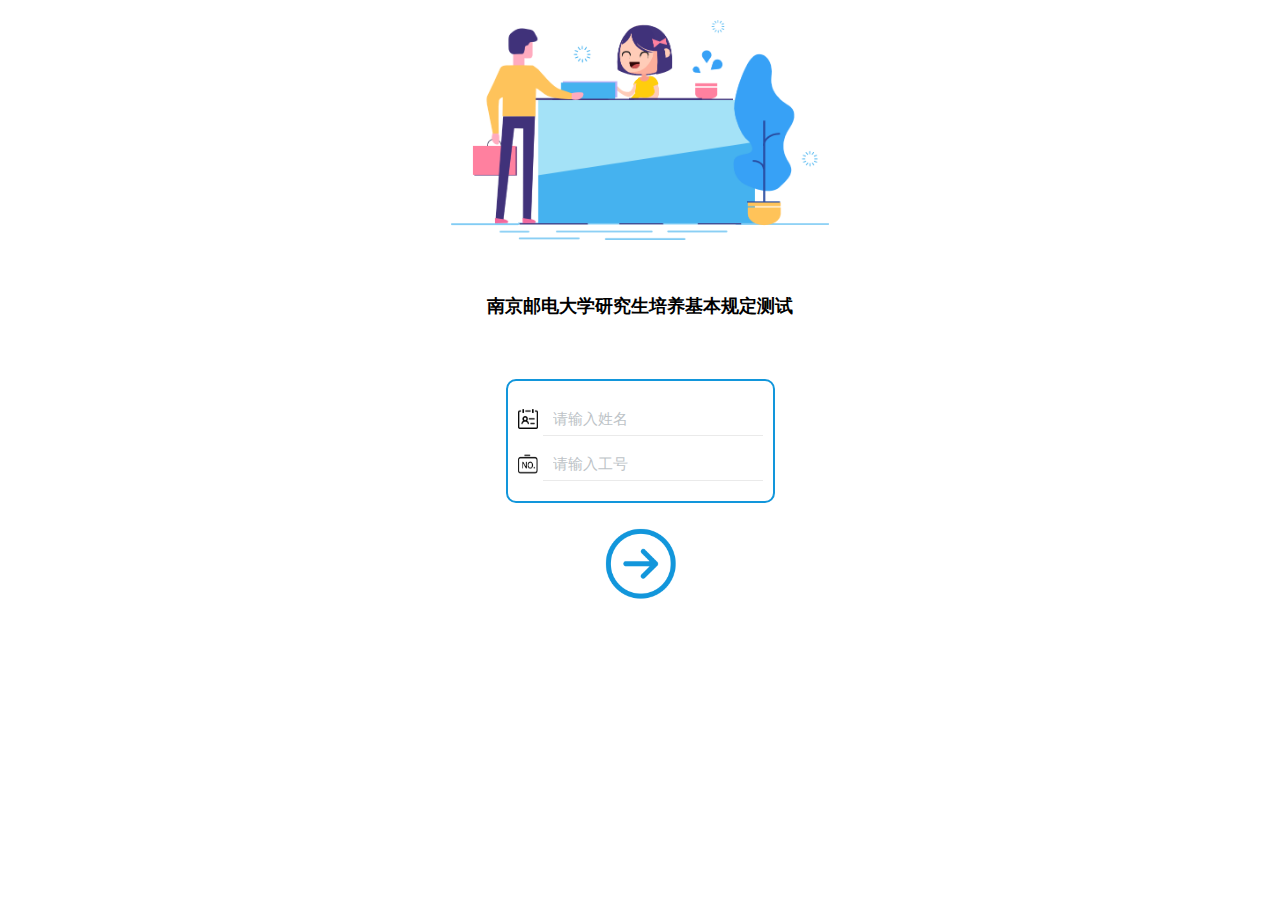
<file: index.html>
<!DOCTYPE html>
<html>

<head>
    <meta charset="UTF-8"/>
    <meta name="viewport" content="width=device-width, initial-scale=1.0"/>
    <title>南京邮电大学研究生培养基本规定测试</title>
    <link rel="stylesheet" href="./css/Exam.css"/>
    <script src="./js/jquery.js"></script>
    <script src="./js/axios.js"></script>
</head>

<body onload="judgeBrowser()" onclick="Backtopimg()">
<div id="loginpage" class="container">
    <div class="box">
        <div>
            <img src="./img/loginpage.png" alt="请登录" width="100%" height="220px" id="topimg"/>
        </div>
        <div class="toptext">南京邮电大学研究生培养基本规定测试</div>
        <div id="notice" style="margin-top: 10px;color: red;font-weight: bold;">
            请点击右上角三个点，使用手机默认浏览器作答
        </div>
        <div id="loginMoudle" style="display: flex;flex-direction: column;justify-content: center;align-items: center;">
            <div class="user">
                <div class="username">
                    <img src="./img/username.png" width="20px" height="20px"/>
                    <input type="text" placeholder="请输入姓名" onclick="ChangeTopimg1()" id="userName"/>
                </div>
                <div class="password">
                    <img src="./img/number.png" width="20px" height="20px"/>
                    <input type="text" placeholder="请输入工号" onclick="ChangeTopimg2()" id="jobNumber"/>
                </div>
            </div>
            <button type="submit" onclick="Tologin()">
                <img src="./img/Login.png" alt="登录" width="80px" height="80px"/>
            </button>
        </div>
    </div>
</div>
</body>

<script>
    function judgeBrowser() {
        document.getElementById("notice").style.opacity = 1;
        document.getElementById("loginMoudle").style.opacity = 0;
        let ua = window.navigator.userAgent.toLowerCase();
        if (ua.match(/MicroMessenger/i) == 'micromessenger') {
            document.getElementById("notice").style.opacity = 1;
            document.getElementById("loginMoudle").style.opacity = 0;
        } else {
            console.log(ua)
            document.getElementById("notice").style.opacity = 0;
            document.getElementById("loginMoudle").style.opacity = 1;
        }
    }

    function Tologin() {
        // alert("答题已结束！");
        let userName = document.getElementById("userName").value;
        let jobNumber = document.getElementById("jobNumber").value;
        if (userName == "" || jobNumber == "") {
            alert("请将姓名、工号填写完整");
        } else {
            if (confirm("请您确认\n填写的姓名和工号是否正确\n姓名：" + userName + "\n工号：" + jobNumber)) {
                axios.post("http://123.60.15.247:8089/assessment/login/loginByAccount", {
                    userName: userName,
                    jobNumber: jobNumber,
                }).then((res) => {
                    console.log(res);
                    if (res.data.status === "success") {
                        alert("登录成功!");
                        document.getElementById("loginpage").style.opacity = "0";
                        let url = "./pages/loading.html" + "?" + "jobNumber=" + jobNumber;
                        setTimeout(() => {
                            window.location.replace(url);
                        }, 800);
                    } else if (res.data.status === "fail") {
                        alert(res.data.errMsg);
                        return false;
                    }
                }).catch(err => {
                    console.log(err);
                    alert("出错了，请联系管理员!");
                });
            } else {
                return false;
            }
        }
    }

    function ChangeTopimg1() {
        event.stopPropagation();
        document.getElementById("topimg").style.filter = "blur(3px)";
    }

    function ChangeTopimg2() {
        event.stopPropagation();
        document.getElementById("topimg").style.filter = "blur(3px)";
    }

    function Backtopimg() {
        // console.log("aaa");
        document.getElementById("topimg").style.filter = "blur(0px)";
    }
</script>

</html>
</file>
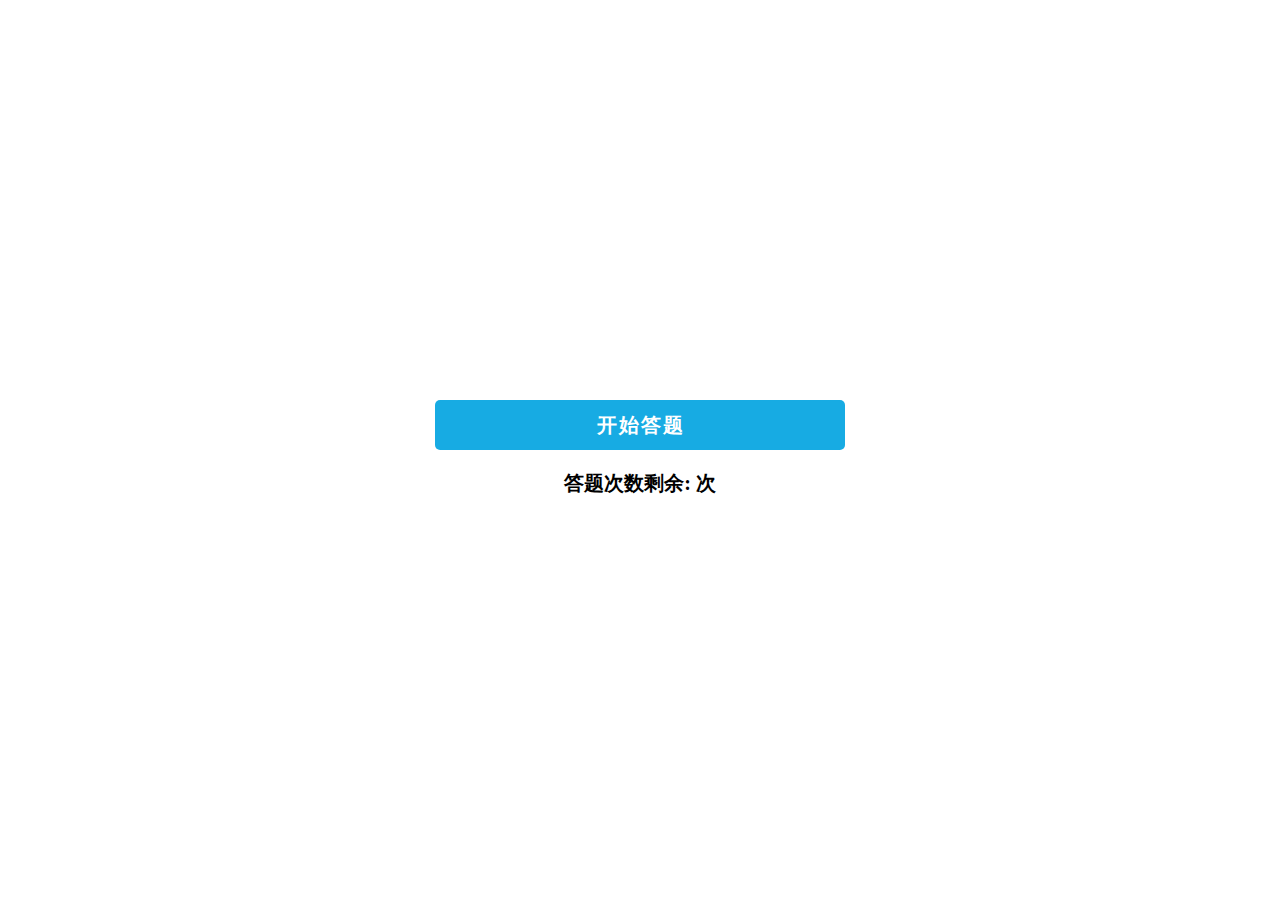
<file: pages/loading.html>
<!DOCTYPE html>
<html>

<head>
    <meta charset="UTF-8"/>
    <meta name="viewport" content="width=device-width, initial-scale=1.0"/>
    <title>南京邮电大学研究生培养基本规定测试</title>
    <script src="../js/axios.js"></script>
    <style>
        * {
            height: 100%;
            margin: 0;
            padding: 0;
        }

        #Box {
            /* border: 1px solid red; */
            width: 100%;
            height: 100%;
            display: flex;
            align-items: center;
            justify-content: center;
            opacity: 0;
            transition: 0.8s;
        }

        #Box .inside {
            /* border: 1px solid red; */
            width: 80%;
            height: 100px;
            display: flex;
            flex-direction: column;
            justify-content: space-between;
            align-items: center;
        }

        #Box .inside .text {
            /* border: 1px solid red; */
            height: 30px;
            font-size: 20px;
            font-weight: bold;
        }

        #Box .inside .text #count {
            color: red;
        }

        #Box .inside .text #history1,
        #history2,
        #history3 {
            margin-top: 5px;
            color: #999;
            font-size: 16px;
            opacity: 0;
            transition: 1s;
        }

        #Box .inside .text #history1info,
        #history2info,
        #history3info {
            color: #000;
            font-weight: bold;
        }

        #Box .inside button {
            width: 40%;
            height: 50px;
            font-size: 20px;
            font-weight: bold;
            letter-spacing: 2px;
            border: 0;
            outline: none;
            background-color: #17abe3;
            border-radius: 5px;
            padding: 0 0 0 2px;
            color: #fff;
        }
    </style>
</head>

<body onload="show()">
<div id="Box">
    <div class="inside">
        <button onclick="start()">开始答题</button>
        <div class="text">
            <p>答题次数剩余: <span id="count"></span> 次</p>
            <p id="history1">最高分: <span id="history1info"></span> 分</p>
        </div>
    </div>
</div>
</body>
<script>
    let jobNumber = "";
    let count = "";

    function show() {
        // console.log(location.href);
        jobNumber = location.href.split("=")[1];
        axios.post("http://123.60.15.247:8089/assessment/result/getResultByJobNumber?jobNumber=" + jobNumber)
            .then((res) => {
                console.log(res)
                let resultList = [];
                resultList.push(res.data.data.result1)
                resultList.push(res.data.data.result2)
                resultList.push(res.data.data.result3)
                count = res.data.data.count;
                document.getElementById("history1info").innerHTML = Math.max(...resultList);
                document.getElementById("history1").style.opacity = "1";
                document.getElementById("count").innerHTML = count;
            });
        document.getElementById("Box").style.opacity = "1";
    }

    function start() {
        document.getElementById("Box").style.opacity = "0";
        if (count == 0) {
            if (confirm("您可以继续答题，但是成绩不会提交，要继续吗？")) {
                document.getElementById("Box").style.opacity = "0";
                setTimeout(() => {
                    let url =
                        "./Exam.html" +
                        "?" +
                        "jobNumber=" +
                        jobNumber +
                        "&" +
                        "count=" +
                        count;
                    window.location.replace(url);
                }, 800);
            } else {
                return false;
            }
        } else {
            document.getElementById("Box").style.opacity = "0";
            setTimeout(() => {
                let url =
                    "./Exam.html" +
                    "?" +
                    "jobNumber=" +
                    jobNumber +
                    "&" +
                    "count=" +
                    count;
                window.location.replace(url);
            }, 800);
        }
    }
</script>

</html>
</file>
<file: css/Exam.css>
* {
  margin: 0;
  padding: 0;
}

/* index.html */
.container {
  /* border: 1px solid red; */
  width: 100%;
  display: flex;
  justify-content: center;
  align-items: center;
  transition: 0.8s;
}

.container .box {
  /* border: 1px solid red; */
  width: 90%;
  display: flex;
  flex-direction: column;
  justify-content: center;
  align-items: center;
  margin-top: 20px;
}

.container .box #topimg {
  filter: blur(0px);
  transition: 1.5s;
}

.container .box .toptext {
  margin-top: 50px;
  font-size: 18px;
  font-weight: bold;
}

.container .box .user {
  border: 2px solid #1296db;
  border-radius: 10px;
  margin-top: 30px;
  padding: 10px 10px 20px 10px;
}

.container .box .user input {
  width: 200px;
  height: 30px;
  border: 0;
  outline: none;
  border-bottom: 1px solid #eaeaea;
  margin-left: 5px;
  padding: 2px 10px;
  font-size: 15px;
  transition: 1s;
}

::-webkit-input-placeholder {
  color: #bdc3c7;
}

.container .box .user input:focus {
  border-bottom: 1px solid #1296db;
  transition: 0.5s;
}

.container .box .user .username,
.password {
  /* border: 1px solid red; */
  display: flex;
  align-items: center;
  justify-content: center;
  margin-top: 10px;
}

.container .box button {
  border: 0;
  background-color: #fff;
  margin-top: 20px;
  outline: none;
}

.container .box .design {
  position: fixed;
  bottom: 15px;
  font-size: 15px;
  font-family: "Arial", Helvetica, sans-serif;
  color: #e0e0e0;
  /*margin-top: 120px;*/
}

/* Exam.html */
#Outside {
  /* border: 1px solid red; */
  width: 100%;
  display: flex;
  flex-direction: column;
  align-items: center;
  justify-content: flex-start;
  opacity: 0;
  transition: 0.8s;
}

#Outside .title {
  margin-top: 20px;
}

#Outside #time {
  /* border: 1px solid red; */
  color: red;
  font-size: 25px;
  font-weight: bold;
  margin-top: 20px;
  opacity: 0;
  transition: 2s ease-in;
}

#Outside .Item {
  border-top: 1px solid #e0e0e0;
  width: 95%;
  margin-top: 10px;
}

#Outside .Item .item1 {
  /* border: 1px solid red; */
  width: 100%;
  margin-top: 10px;
}

#Outside .Item .item1 p {
  /* border: 1px solid red; */
  margin-top: 20px;
}

#Outside .Item .item1 .select {
  border: 2px solid #1296db;
  border-radius: 10px;
  padding: 10px 10px;
}

#Outside #btn,
#back {
  width: 30%;
  height: 40px;
  font-size: 20px;
  font-weight: bold;
  letter-spacing: 3px;
  border: 0;
  outline: none;
  background-color: #17abe3;
  border-radius: 5px;
  color: #fff;
  padding: 0 0 0 3px;
}

#Outside #btn {
  margin-top: 30px;
}

#Outside #back {
  margin: 10px auto;
}

#Outside #successpage {
  width: 72%;
  display: flex;
  justify-content: space-between;
  align-items: center;
  margin: 10px 0 0 0;
  font-weight: bolder;
  color: red;
  opacity: 0;
  transition: 1s;
}


#Outside #successpage #download {
  padding: 5px;
  font-weight: bold;
  border: 0;
  outline: none;
  background-color: #17abe3;
  border-radius: 5px;
  color: #fff;
  text-decoration: none;
}

#Outside #lostpage {
  margin: 0 0 20px 0;
  font-weight: bolder;
  color: red;
  opacity: 0;
  transition: 1s;
}

#Outside #result {
  width: 70%;
  padding: 10px;
  border: 3px solid #fdcb6e;
  border-radius: 10px;
  display: flex;
  flex-direction: column;
  justify-content: space-around;
  align-items: center;
  margin-bottom: 20px;
  opacity: 0;
  transition: 3s;
}

#Outside #result .answer {
  /* border: 1px solid red; */
  width: 100%;
  white-space: normal;
  word-break: break-all;
}
</file>
